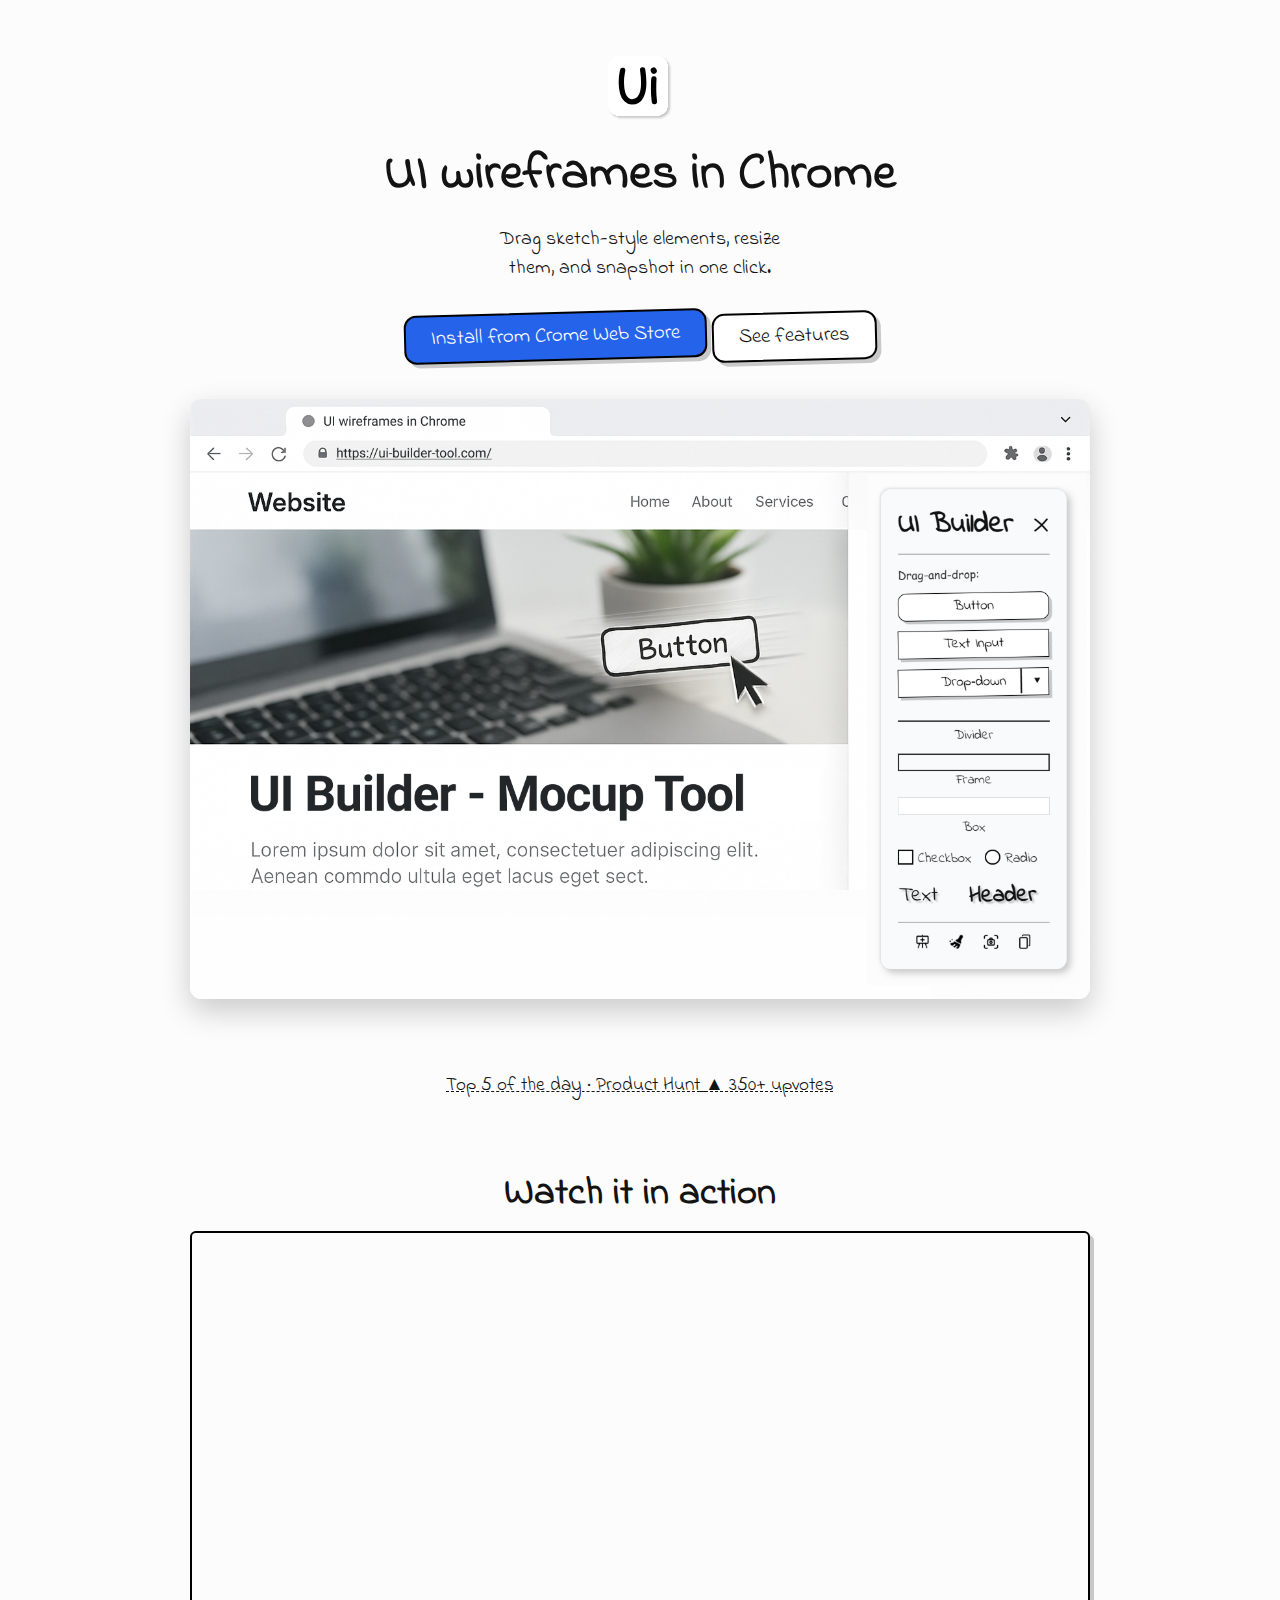
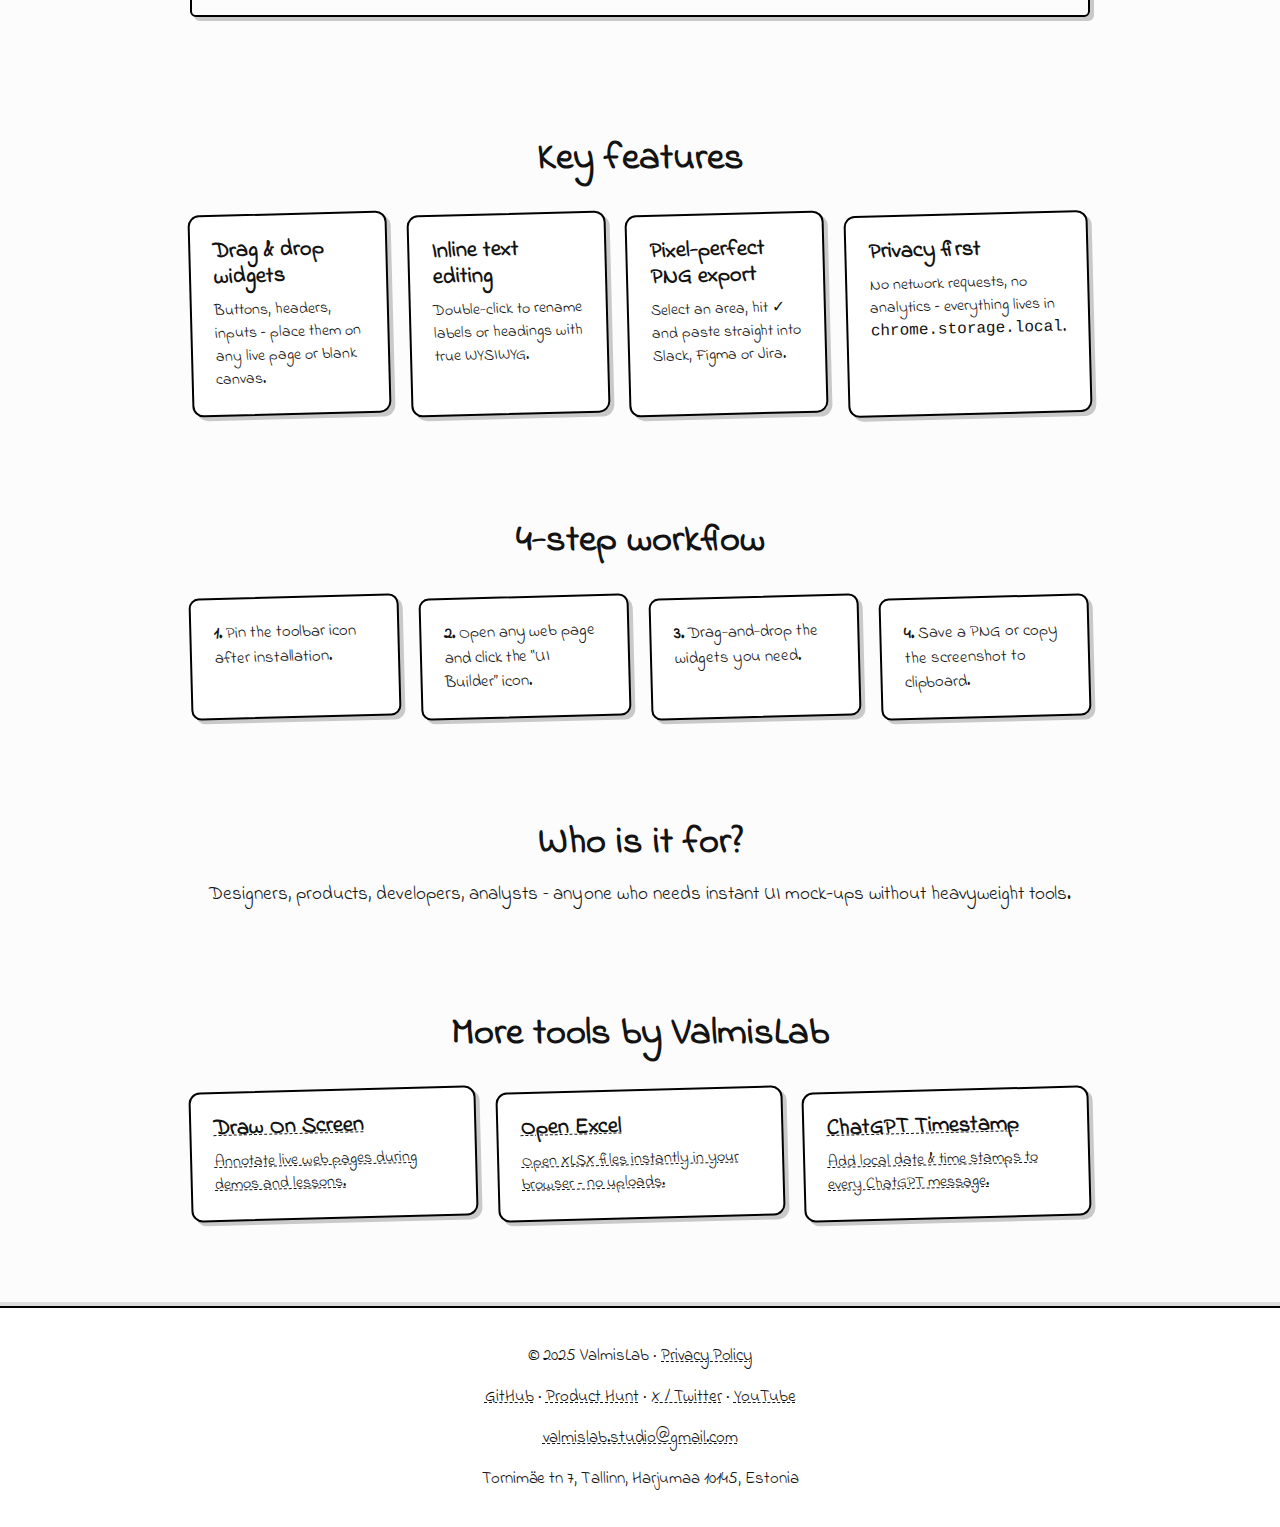
<file: docs/index.html>
<!doctype html>
<html lang="en">
<head>
  <meta charset="utf-8">
  <title>UI Builder – Mockup Tool for Chrome</title>
  <meta name="description" content="Sketch wireframes directly in Chrome. Drag hand-drawn widgets, resize them, and grab pixel-perfect screenshots.">
  <meta name="viewport" content="width=device-width,initial-scale=1">

  <!-- Indie Flower handwriting font -->
  <link href="https://fonts.googleapis.com/css2?family=Indie+Flower&display=swap" rel="stylesheet">

  <link rel="stylesheet" href="css/styles.css">
  <link rel="icon" href="img/logo.svg">

  <!-- Social sharing (unchanged) -->
  <meta property="og:title" content="UI Builder – Mockup Tool">
  <meta property="og:description" content="Create UI wireframes right on any live web page in seconds.">
  <meta property="og:image" content="https://your-domain.com/img/hero.png">
  <meta property="og:type" content="website">
  <meta property="og:url" content="https://your-domain.com/">
  <meta name="twitter:card" content="summary_large_image">
</head>

<body>
  <!-- ============= HERO ============= -->
  <header class="hero">
    <img src="img/logo.svg" alt="UI Builder logo" class="logo">
    <h1>UI wireframes in Chrome</h1>
    <p class="tagline">Drag sketch-style elements, resize them, and snapshot in one click.</p>

    <div class="cta">
      <a class="btn primary rotate" target="_blank" rel="noopener"
         href="https://chrome.google.com/webstore/detail/kcaolbnngiaedjenblchphhmmlcmajmi">
         Install from Crome Web Store
      </a>
      <a class="btn secondary rotate" href="#features">See features</a>
    </div>

    <img src="img/hero.png" alt="UI Builder in action" class="hero-img">
  </header>

  <!-- ============= PRODUCT HUNT PROMO ============= -->
  <section class="ph-section">
    <a class="ph-badge"
       href="https://www.producthunt.com/posts/ui-builder-mockup-tool"
       target="_blank" rel="noopener">
      <span class="ph-top">Top&nbsp;5&nbsp;of&nbsp;the&nbsp;day · Product Hunt</span>
      <span class="ph-upvotes">▲ 350+ upvotes</span>
    </a>
  </section>

  <!-- ============= VIDEO ============= -->
  <section class="video">
    <h2>Watch it in action</h2>
    <div class="video-wrap">
      <iframe src="https://www.youtube.com/embed/-mhleoyO5e4"
              title="UI Builder – demo"
              allowfullscreen loading="lazy"></iframe>
    </div>
  </section>

  <!-- ============= FEATURES ============= -->
  <section id="features" class="features">
    <h2>Key features</h2>
    <div class="grid">
      <div class="card rotate">
        <h3>Drag &amp; drop widgets</h3>
        <p>Buttons, headers, inputs – place them on any live page or blank canvas.</p>
      </div>
      <div class="card rotate">
        <h3>Inline text editing</h3>
        <p>Double-click to rename labels or headings with true WYSIWYG.</p>
      </div>
      <div class="card rotate">
        <h3>Pixel-perfect PNG export</h3>
        <p>Select an area, hit ✓ and paste straight into Slack, Figma or Jira.</p>
      </div>
      <div class="card rotate">
        <h3>Privacy first</h3>
        <p>No network requests, no analytics – everything lives in <code>chrome.storage.local</code>.</p>
      </div>
    </div>
  </section>

  <!-- ============= WORKFLOW ============= -->
  <section id="workflow" class="steps">
    <h2>4-step workflow</h2>
    <div class="grid">
      <div class="card step rotate"><strong>1.</strong> Pin the toolbar icon after installation.</div>
      <div class="card step rotate"><strong>2.</strong> Open any web page and click the “UI Builder” icon.</div>
      <div class="card step rotate"><strong>3.</strong> Drag-and-drop the widgets you need.</div>
      <div class="card step rotate"><strong>4.</strong> Save a PNG or copy the screenshot to clipboard.</div>
    </div>
  </section>

  <!-- ============= AUDIENCE ============= -->
  <section class="audience">
    <h2>Who is it for?</h2>
    <p>Designers, products, developers, analysts – anyone who needs instant UI mock-ups without heavyweight tools.</p>
  </section>

  <!-- ============= OTHER PRODUCTS ============= -->
  <section class="more">
    <h2>More tools by ValmisLab</h2>
    <div class="grid">
      <a class="card link rotate" target="_blank" rel="noopener"
         href="https://chromewebstore.google.com/detail/draw-on-screen/hjafaofnkfblcpkppadbneegaepffjfd">
        <h3>Draw On Screen</h3>
        <p>Annotate live web pages during demos and lessons.</p>
      </a>

      <a class="card link rotate" target="_blank" rel="noopener"
         href="https://chromewebstore.google.com/detail/open-excel/iocnoabndkjippckmjbglgdecdldcnjb">
        <h3>Open Excel</h3>
        <p>Open XLSX files instantly in your browser – no uploads.</p>
      </a>

      <a class="card link rotate" target="_blank" rel="noopener"
         href="https://chromewebstore.google.com/detail/chatgpt-timestamp/lnaooepnheojbgfeannakjciclekgpai">
        <h3>ChatGPT Timestamp</h3>
        <p>Add local date &amp; time stamps to every ChatGPT message.</p>
      </a>
    </div>
  </section>

  <!-- ============= FOOTER ============= -->
  <footer>
    <p>&copy; 2025 ValmisLab · <a href="privacy.html">Privacy Policy</a></p>

    <p class="social">
      <a href="https://github.com/Heinlaid" target="_blank" rel="noopener">GitHub</a> ·
      <a href="https://www.producthunt.com/@aleksandr_heinlaid" target="_blank" rel="noopener">Product Hunt</a> ·
      <a href="https://x.com/valmislab" target="_blank" rel="noopener">X / Twitter</a> ·
      <a href="https://www.youtube.com/@ValmisLab" target="_blank" rel="noopener">YouTube</a>
    </p>

    <p><a href="mailto:valmislab.studio@gmail.com">valmislab.studio@gmail.com</a></p>
    <address>Tornimäe tn 7, Tallinn, Harjumaa 10145, Estonia</address>
  </footer>

  <script src="js/main.js"></script>
</body>
</html>
</file>
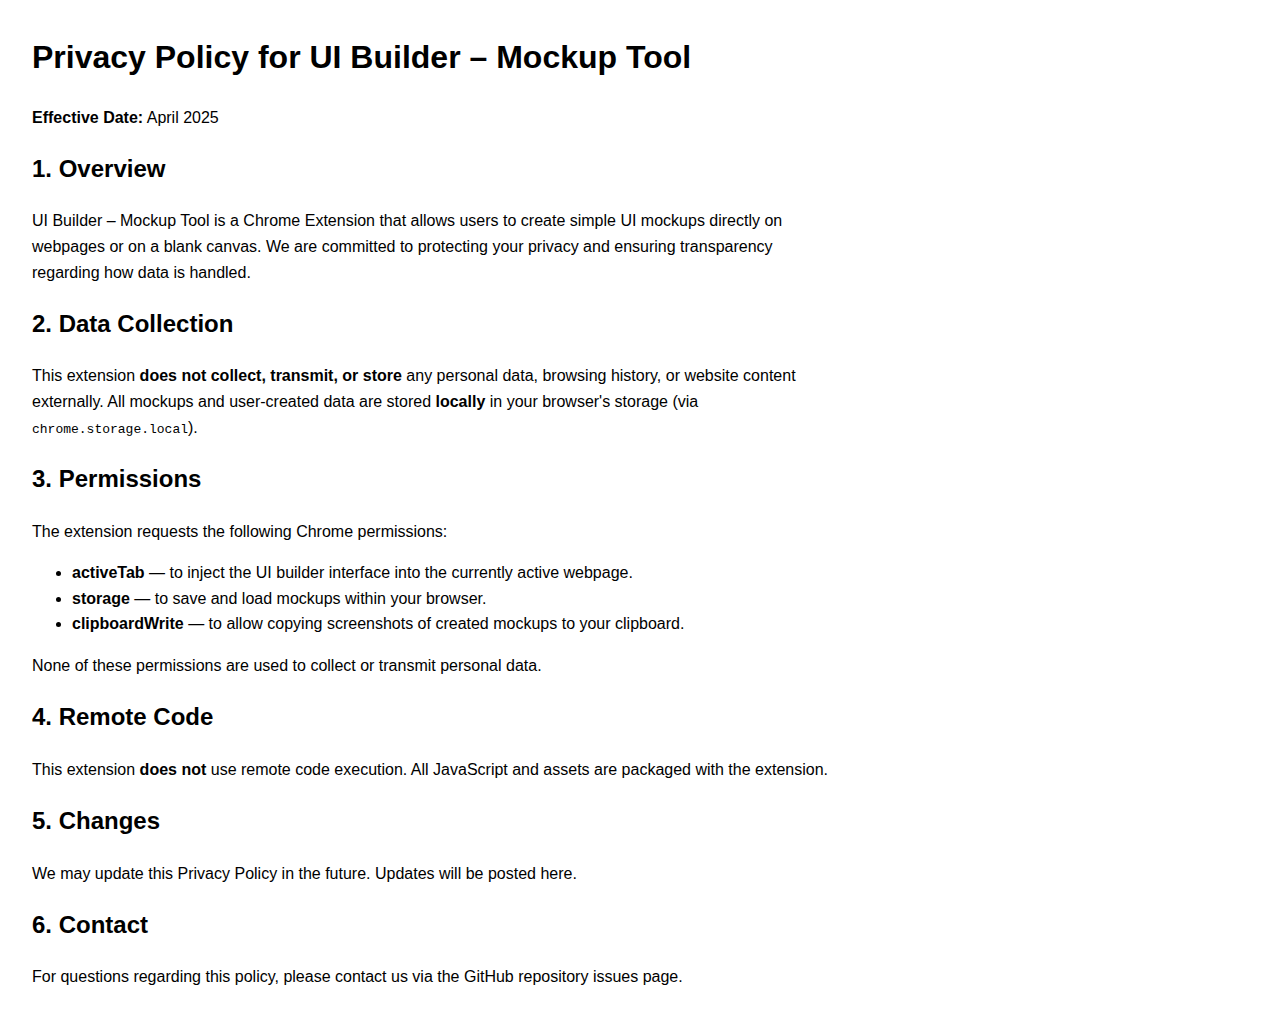
<file: docs/privacy-policy.html>
<!DOCTYPE html>
<html lang="en">
<head>
  <meta charset="UTF-8">
  <meta name="viewport" content="width=device-width, initial-scale=1">
  <title>Privacy Policy – UI Builder – Mockup Tool</title>
</head>
<body style="font-family: Arial, sans-serif; margin: 2em; line-height: 1.6; max-width: 800px;">
  <h1>Privacy Policy for UI Builder – Mockup Tool</h1>
  <p><strong>Effective Date:</strong> April 2025</p>

  <h2>1. Overview</h2>
  <p>UI Builder – Mockup Tool is a Chrome Extension that allows users to create simple UI mockups directly on webpages or on a blank canvas.
  We are committed to protecting your privacy and ensuring transparency regarding how data is handled.</p>

  <h2>2. Data Collection</h2>
  <p>This extension <strong>does not collect, transmit, or store</strong> any personal data, browsing history, or website content externally.
  All mockups and user-created data are stored <strong>locally</strong> in your browser's storage (via <code>chrome.storage.local</code>).</p>

  <h2>3. Permissions</h2>
  <p>The extension requests the following Chrome permissions:</p>
  <ul>
    <li><strong>activeTab</strong> — to inject the UI builder interface into the currently active webpage.</li>
    <li><strong>storage</strong> — to save and load mockups within your browser.</li>
    <li><strong>clipboardWrite</strong> — to allow copying screenshots of created mockups to your clipboard.</li>
  </ul>
  <p>None of these permissions are used to collect or transmit personal data.</p>

  <h2>4. Remote Code</h2>
  <p>This extension <strong>does not</strong> use remote code execution.
  All JavaScript and assets are packaged with the extension.</p>

  <h2>5. Changes</h2>
  <p>We may update this Privacy Policy in the future. Updates will be posted here.</p>

  <h2>6. Contact</h2>
  <p>For questions regarding this policy, please contact us via the GitHub repository issues page.</p>
</body>
</html>
</file>
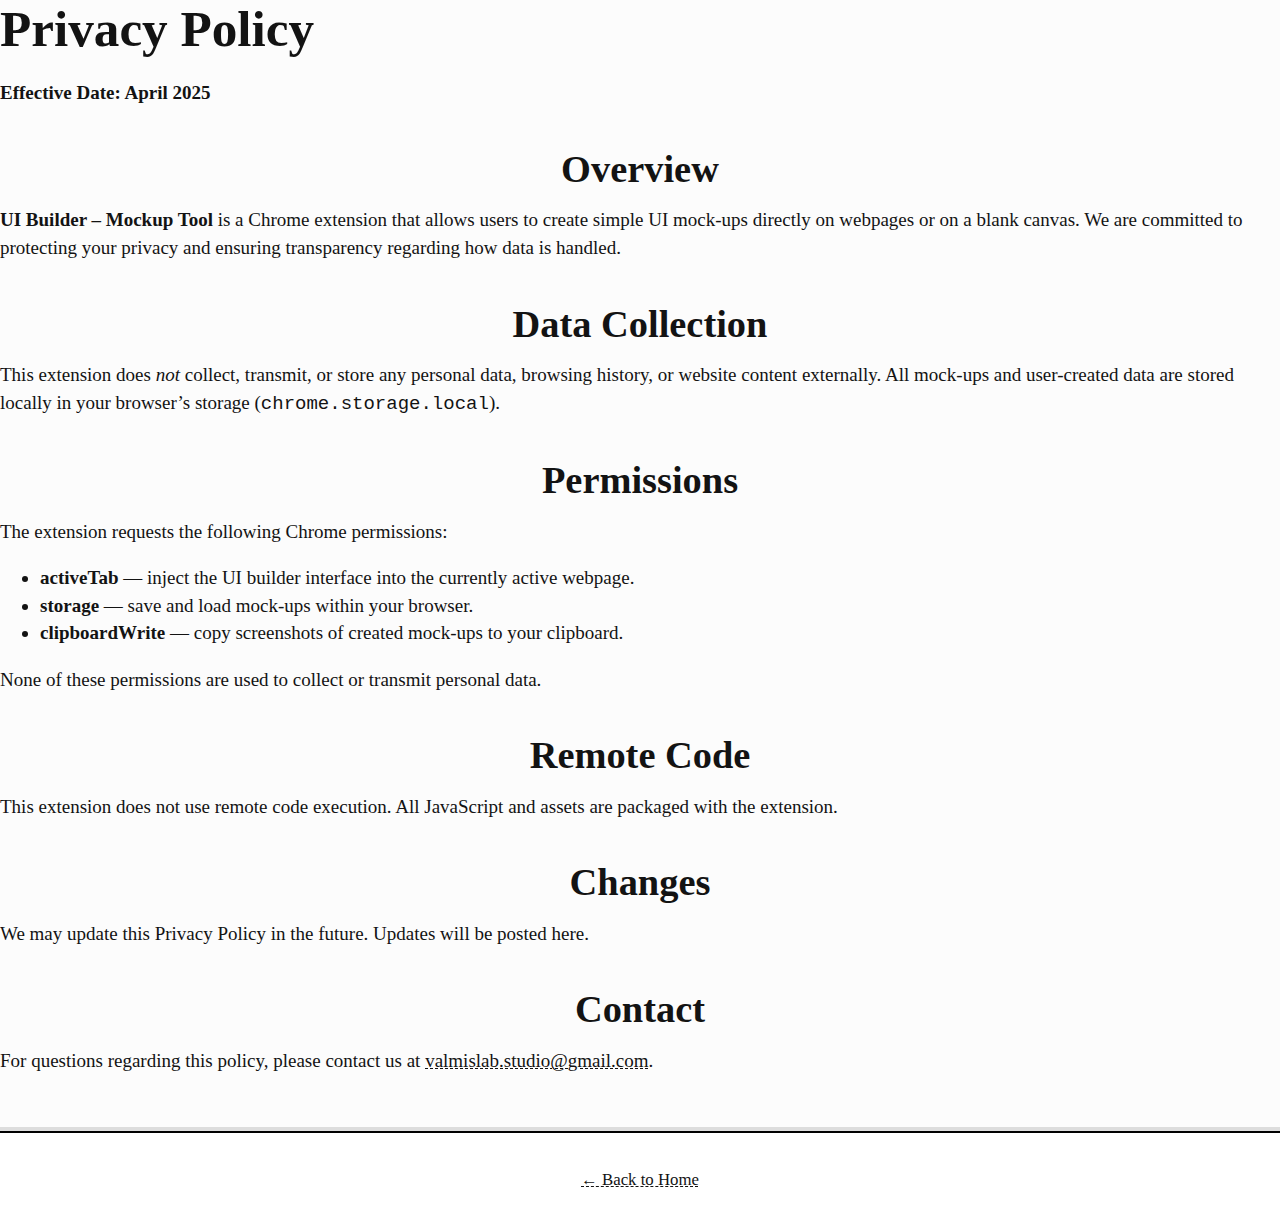
<file: docs/privacy.html>
<!doctype html>
<html lang="en">
<head>
  <meta charset="utf-8">
  <title>Privacy Policy – UI Builder</title>
  <meta name="viewport" content="width=device-width,initial-scale=1">
  <link rel="stylesheet" href="css/styles.css">
</head>

<body class="privacy">
  <header>
    <h1>Privacy Policy</h1>
  </header>

  <main>
    <p><strong>Effective Date: April 2025</strong></p>

    <h2>Overview</h2>
    <p><strong>UI Builder – Mockup Tool</strong> is a Chrome extension that allows users to create simple UI mock-ups directly on webpages or on a blank canvas. We are committed to protecting your privacy and ensuring transparency regarding how data is handled.</p>

    <h2>Data Collection</h2>
    <p>This extension does <em>not</em> collect, transmit, or store any personal data, browsing history, or website content externally. All mock-ups and user-created data are stored locally in your browser’s storage (<code>chrome.storage.local</code>).</p>

    <h2>Permissions</h2>
    <p>The extension requests the following Chrome permissions:</p>
    <ul>
      <li><strong>activeTab</strong> — inject the UI builder interface into the currently active webpage.</li>
      <li><strong>storage</strong> — save and load mock-ups within your browser.</li>
      <li><strong>clipboardWrite</strong> — copy screenshots of created mock-ups to your clipboard.</li>
    </ul>
    <p>None of these permissions are used to collect or transmit personal data.</p>

    <h2>Remote Code</h2>
    <p>This extension does not use remote code execution. All JavaScript and assets are packaged with the extension.</p>

    <h2>Changes</h2>
    <p>We may update this Privacy Policy in the future. Updates will be posted here.</p>

    <h2>Contact</h2>
    <p>For questions regarding this policy, please contact us at <a href="mailto:valmislab.studio@gmail.com">valmislab.studio@gmail.com</a>.</p>
  </main>

  <footer>
    <a href="index.html">← Back to Home</a>
  </footer>
</body>
</html>
</file>
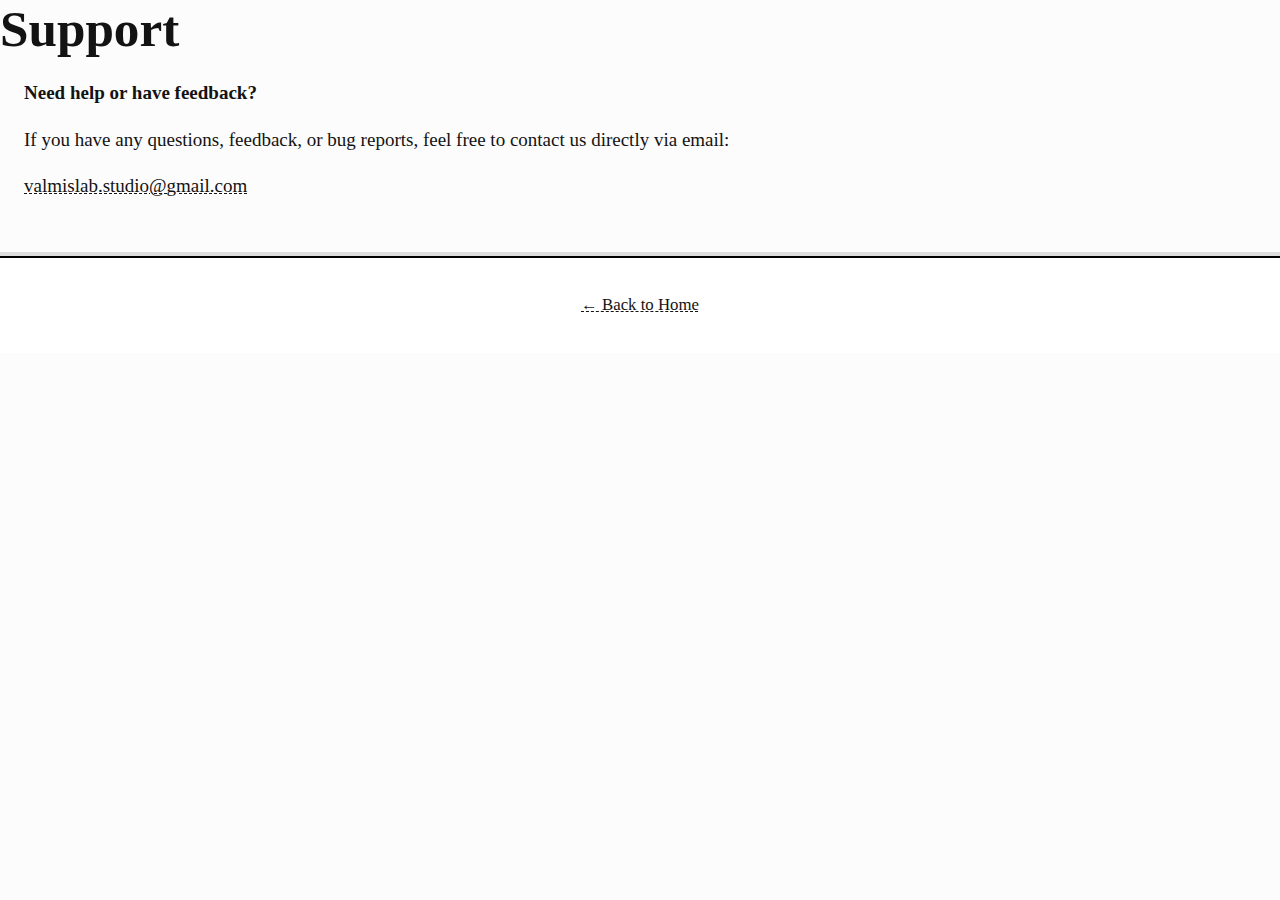
<file: docs/support.html>
<!doctype html>
<html lang="en">
<head>
  <meta charset="utf-8">
  <title>Support – UI Builder</title>
  <meta name="viewport" content="width=device-width,initial-scale=1">
  <link rel="stylesheet" href="css/styles.css">
</head>

<body class="support">
  <header>
    <h1>Support</h1>
  </header>

  <main style="padding: 0 1.5rem;">
    <p><strong>Need help or have feedback?</strong></p>
    <p>If you have any questions, feedback, or bug reports, feel free to contact us directly via email:</p>
    <p><a href="mailto:valmislab.studio@gmail.com">valmislab.studio@gmail.com</a></p>
  </main>

  <footer>
    <a href="index.html">← Back to Home</a>
  </footer>
</body>
</html>
</file>
<file: docs/css/styles.css>
/* ---------- root vars ---------- */
:root{
  --accent:#2563eb;
  --bg:#fcfcfc;
  --text:#131313;
  --radius:0.6em;
  --shadow:4px 4px 0 rgba(0,0,0,.2);
  --max-w:900px;
  --transition:.18s ease-in-out;
}

/* ---------- reset & base ---------- */
*,
*::before,
*::after{box-sizing:border-box;}
html,body{margin:0;padding:0;}
body{
  font-family:"Indie Flower",cursive;
  background:var(--bg);
  color:var(--text);
  line-height:1.45;
  -webkit-font-smoothing:antialiased;
  font-size:19px;
}

/* helper rotation only applied via class */
.rotate{transform:rotate(-1.5deg);}

/* ---------- headings / text ---------- */
h1,h2,h3{line-height:1.15;margin:0 0 .4em;font-weight:700;}
h1{font-size:clamp(2.2rem,4vw,3.2rem);}
h2{font-size:clamp(1.6rem,3vw,2.4rem);text-align:center;margin-top:2.5rem;}
h3{font-size:1.4rem;}
p{margin:0 0 1em;}
a{color:var(--text);text-decoration:underline dashed 1px;transition:var(--transition);}
a:hover{opacity:.8;}

/* ---------- common blocks ---------- */
section{padding:2rem 1.5rem;}
.grid{display:grid;gap:1.25rem;margin:2rem auto 0;max-width:var(--max-w);}

/* ---------- hero ---------- */
.hero{text-align:center;padding:3.5rem 1.5rem 2.5rem;}
.logo{width:64px;height:64px;margin-bottom:1rem;}
.tagline{font-size:1.25rem;max-width:36ch;margin:0 auto 1.4rem;}
.cta{margin-bottom:2rem;}
.hero-img{
  width:100%;
  max-width:var(--max-w);
  border:0px solid #000;
  box-shadow:0 12px 30px rgba(0, 0, 0, 0.2);
  border-radius:var(--radius);
}

/* ---------- buttons ---------- */
.btn{
  display:inline-block;
  max-width:1000px;
  margin:.4rem auto;
  padding:.35em 1.2em;
  background:#fff;
  border:2px solid #000;
  border-radius:var(--radius);
  box-shadow:var(--shadow);
  font-size:1.3rem;
  color:var(--text);
  font-family:"Indie Flower",cursive;
  text-decoration:none;
  transition:var(--transition);
  white-space: nowrap;
}
.btn.primary{background:var(--accent);color:#fff;}
.btn:hover{transform:rotate(-1.5deg) translateY(-2px);}

/* ---------- cards ---------- */
.card{
  background:#fff;
  padding:1.4rem;
  border:2px solid #000;
  border-radius:var(--radius);
  box-shadow:var(--shadow);
}
.card p{margin:0;font-size:1rem;}
.card.link{transition:var(--transition);}
.card.link:hover{transform:rotate(-1.5deg) translateY(-2px);}
.card.step{font-size:1.05rem;}

/* ---------- audience ---------- */
.audience p{text-align:center;max-width:var(--max-w);margin:0 auto;}

/* ---------- Product Hunt badge ---------- */
.ph-section{text-align:center;padding:1.5rem 1rem 0;}

.ph-section a {
  display: inline-block;
  margin: 0 0.7rem;
}


/* ---------- video ---------- */
.video{text-align:center;}
.video-wrap{
  position:relative;
  padding-top:31%;
  max-width:var(--max-w);
  margin:0 auto 1rem;
  border:2px solid #000;
  border-radius:0.3em;
  box-shadow:var(--shadow);
}
.video-wrap iframe{
  position:absolute;
  top:0;left:0;width:100%;height:100%;
  border:0;
}

/* ---------- footer ---------- */
footer{
  padding:2.2rem 1rem;
  text-align:center;
  font-size:1.05rem;
  background:#fff;
  border-top:2px solid #000;
  box-shadow:0 -4px 0 rgba(0,0,0,.12);
  margin-top:3.5rem;
}
footer .social a{white-space:nowrap;}
address{font-style:normal;}

/* ---------- media queries ---------- */
@media(min-width:640px){
  .features .grid,
  .more .grid,
  .steps .grid{grid-template-columns:repeat(2,1fr);}
  .btn{max-width:500px;}
}
@media(min-width:960px){
  .features .grid{grid-template-columns:repeat(4,1fr);}
  .more .grid{grid-template-columns:repeat(3,1fr);}
  .steps .grid{grid-template-columns:repeat(4,1fr);}
}
</file>
